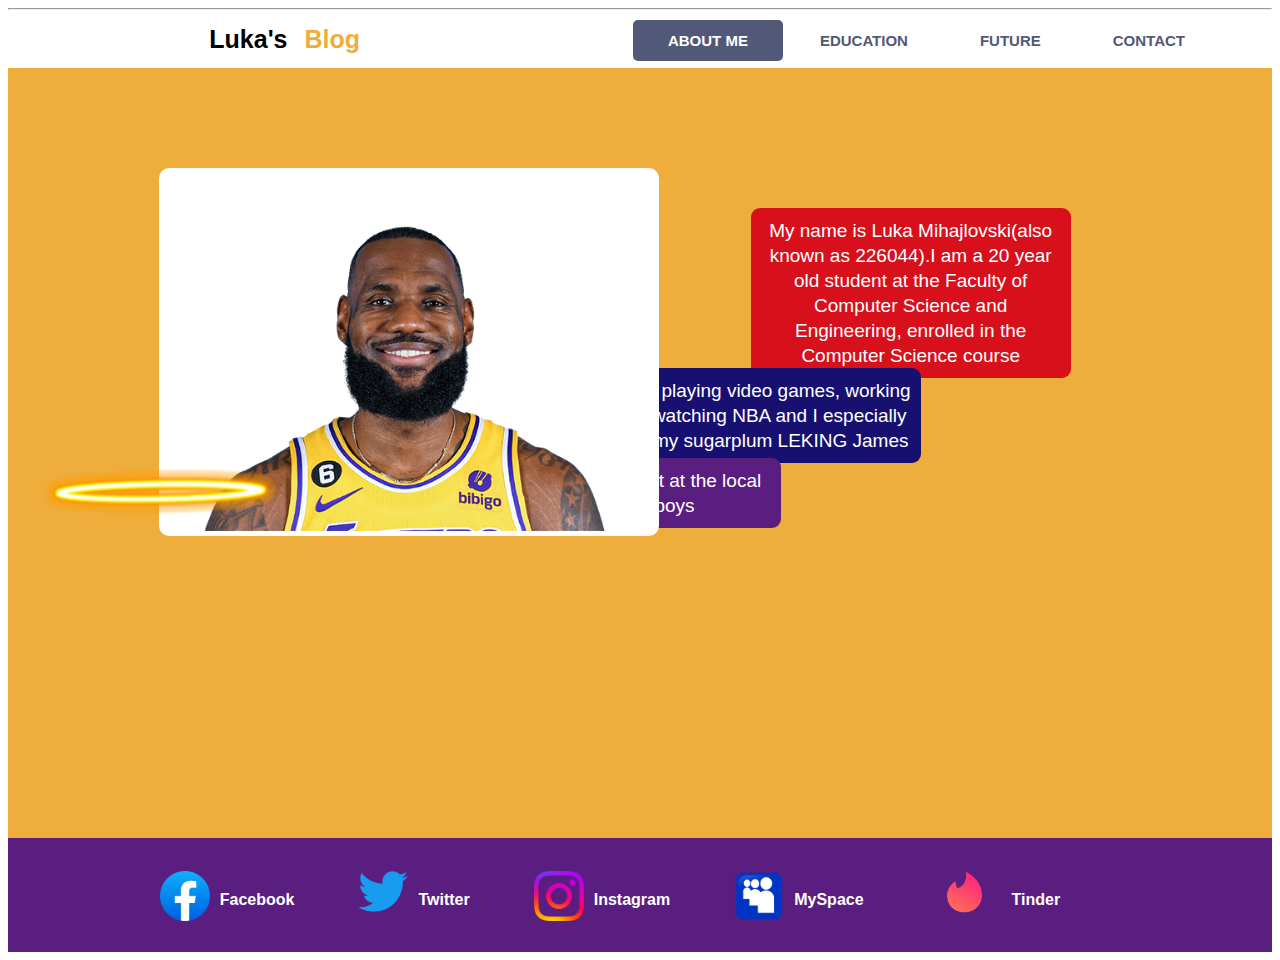
<file: index.html>
<!DOCTYPE html>
<html lang="en">
<head>
    <meta charset="UTF-8">
    <title>About-Me</title>
  <link rel="stylesheet" href="styles.css">
</head>
<body>
<hr/>
<div id="nav" style="height: 50px; font-size: 25px; align-items: center">
  <span style="font-weight: bold; position: relative; top: 7px;left:13%;font-family: Arial;">Luka's<span style="color:#efad3b;padding-left: 10px"> Blog</span></span>
  <table style="float: right">
    <tr>
      <td id="active"><a href="index.html"> ABOUT ME </a></td>
      <td><a href="Education.html"> EDUCATION </a></td>
      <td><a href="Future.html"> FUTURE </a></td>
      <td><a href="Contact.html"> CONTACT </a></td>
    </tr>
  </table>
</div>
<div id="home" style="background: #efad3b; height: 670px; text-align: center">
  <p id="firstp">My name is Luka Mihajlovski(also known as 226044).I am a 20 year old student at the Faculty of Computer Science and Engineering, enrolled in the Computer Science course</p>
  <p id="secondp">I love playing video games, working out, watching NBA and I especially love my sugarplum LEKING James</p>
  <p id="thirdp">I also like hanging out at the local pub with the boys </p>
  <img id="bron" src="LeKING.png" alt="Lebron gone" width="500">
  <img class="lebron" src="Halo.png" alt="where his halo" width="280">
</div>
<div style="background-color: #5a1e80">
<table id="table2">
  <tr><td><img src="Facebook.png" width="50px" style="display: inline-block" ><span>Facebook</span></td> <td><img src="Twitter.png " width="50px" style="display: inline-block"><span>Twitter</span></td> <td><img src="instagram.png " width="50px" style="display: inline-block"><span>Instagram</span></td> <td><img src="Myspace.png" width="50px" style="display: inline-block"><span>MySpace</span></td> <td><img src="Tinder.png" width="75px" style="display: inline-block"><span>Tinder</span></td></tr>
</table>
</div>
</body>
</html>
</file>
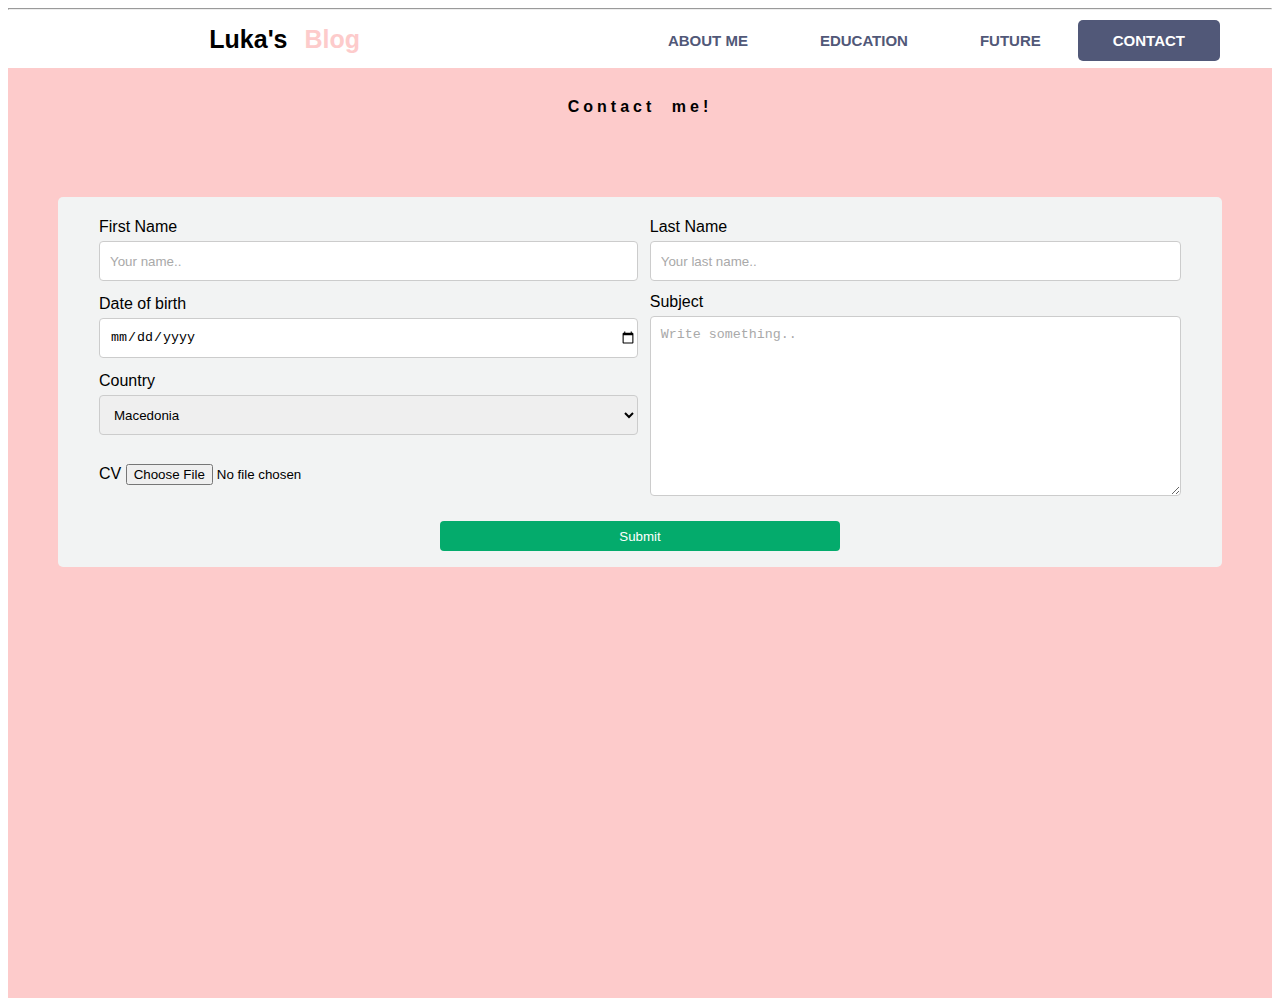
<file: Contact.html>
<!DOCTYPE html>
<html lang="en">
<head>
    <meta charset="UTF-8">
    <title> Contact </title>
    <link rel="stylesheet" href="styles.css">
</head>
<body>
    <hr/>
    <div id="nav" style="height: 50px; font-size: 25px; align-items: center">
        <span style="font-weight: bold; position: relative; top: 7px;left:13%">Luka's<span style="color:#fdcbcb;padding-left: 10px;font-weight:bold "> Blog</span></span>
        <table style="float: right; border: none">
            <tr>
                <td><a href="index.html"> ABOUT ME </a></td>
                <td><a href="Education.html"> EDUCATION </a></td>
                <td><a href="Future.html"> FUTURE </a></td>
                <td id="active"><a href="Contact.html"> CONTACT </a></td>
            </tr>
        </table>
    </div>
    <div id="contact" style="background: #fdcbcb; height: 900px; text-align: center">
        <div style="font-weight: bold; margin-bottom: 30px;letter-spacing: 4px;word-spacing: 8px"> Contact me! </div>
        <form>
            <table id="form">
                <tr>
                    <td>
                        <label> First Name </label>
                        <input type="text" value="Your name..">
                    </td>
                    <td>
                        <label> Last Name </label>
                        <input type="text" value="Your last name..">
                    </td>
                </tr>
                <tr>
                    <td>
                        <label> Date of birth </label>
                        <input type="date"  >
                    </td>
                    <td rowspan="3">
                        <label> Subject </label>
                        <textarea>Write something..</textarea>
                    </td>
                </tr>
                <tr>
                    <td>
                        <label> Country </label>
                        <select>
                            <option> Macedonia </option>
                            <option> Niger </option>
                            <option> USA </option>
                            <option> Australia </option>
                        </select>
                    </td>
                </tr>
                <tr>
                    <td>
                        CV <input type="file" name="Choose File">
                    </td>
                </tr>
            </table>
            <input type="Submit">
        </form>

    </div>

</body>
</html>
</file>
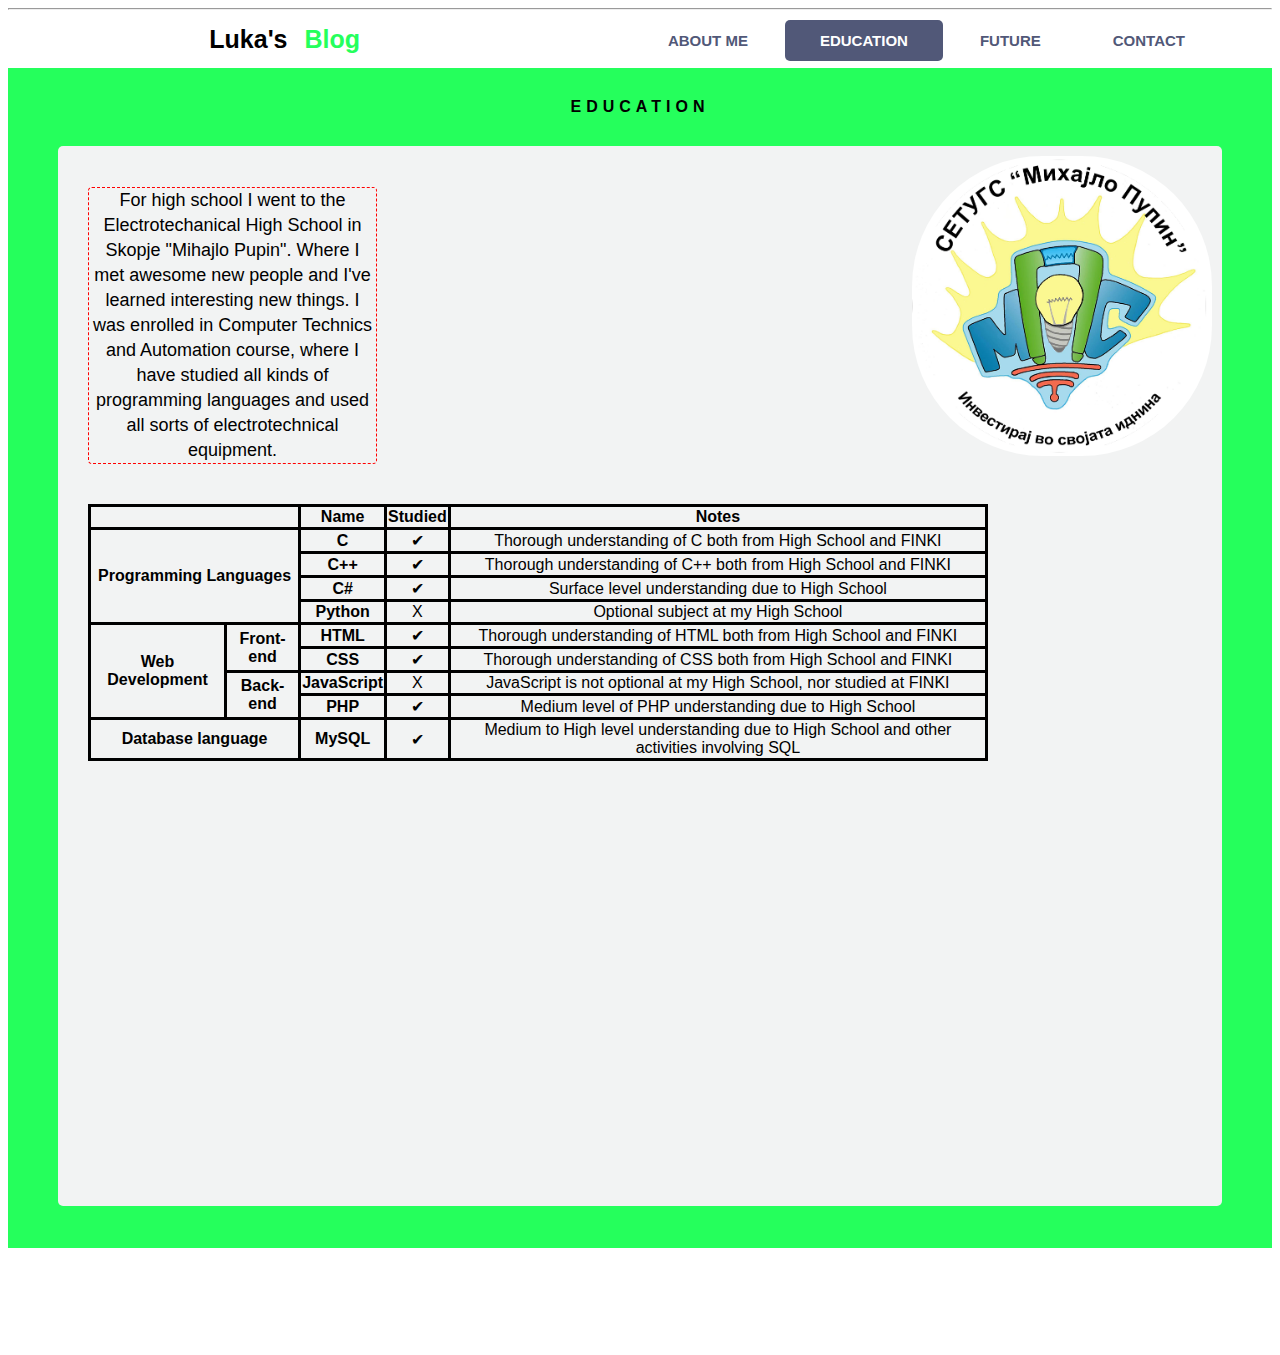
<file: Education.html>
<!DOCTYPE html>
<html lang="en">
<head>
    <meta charset="UTF-8">
    <title> Education </title>
    <link rel="stylesheet" href="styles.css">
</head>
<body>
    <hr/>
    <div id="nav" style="height: 50px; font-size: 25px; align-items: center">
        <span style="font-weight: bold; position: relative; top: 7px;left: 13%">Luka's<span style="color:#25ff5c;padding-left: 10px"> Blog</span></span>
        <table style="float: right; border: none">
            <tr>
                <td><a href="index.html"> ABOUT ME </a></td>
                <td id="active"><a href="Education.html"> EDUCATION </a></td>
                <td><a href="Future.html"> FUTURE </a></td>
                <td><a href="Contact.html"> CONTACT </a></td>
            </tr>
        </table>
    </div>
    <div id="info" style="background: #25ff5c; height: 1150px; text-align: center">
        <div style="font-weight: bold; margin-bottom: 30px;letter-spacing: 5px"> EDUCATION </div>
        <div id="container">
            <img src="Mihajlo.png" width="300px" style="float: right;border-radius: 130px;margin-right: -20px; margin-top: -20px">

            <span style="width: 26%;margin-top:1%;margin-right: 2%; float: left;line-height: 25px; font-size: large; border: red dashed 1px;border-radius: 4px">For high school I went to the Electrotechanical High School in Skopje "Mihajlo Pupin". Where I met awesome new people and I've learned interesting new things. I was enrolled in Computer Technics and Automation course, where I have studied all kinds of programming languages and used all sorts of electrotechnical equipment.</span>

            <table id="table" style="width: 900px">
                <tr style="font-weight: bold">
                    <td colspan="2"></td>
                    <td> Name </td>
                    <td> Studied </td>
                    <td> Notes </td>
                </tr>
                <tr>
                    <td colspan="2" rowspan="4"><b> Programming Languages </b></td>
                    <td><b> C </b></td>
                    <td> &#10004; </td>
                    <td> Thorough understanding of C both from High School and FINKI </td>
                </tr>
                <tr>
                    <td><b> C++ </b></td>
                    <td> &#10004; </td>

                    <td> Thorough understanding of C++ both from High School and FINKI </td>
                </tr>
                <tr>
                    <td><b> C# </b></td>
                    <td> &#10004; </td>

                    <td> Surface level understanding due to High School </td>
                </tr>
                <tr>
                    <td><b> Python</b></td>
                    <td> X </td>

                    <td> Optional subject at my High School </td>
                </tr>
                <tr>
                    <td rowspan="4"><b> Web Development </b></td>
                    <td rowspan="2"><b> Front-end </b></td>
                    <td><b> HTML </b></td>
                    <td> &#10004; </td>

                    <td> Thorough understanding of HTML both from High School and FINKI </td>
                </tr>
                <tr>
                    <td><b> CSS </b></td>
                    <td> &#10004; </td>

                    <td> Thorough understanding of CSS both from High School and FINKI </td>
                </tr>
                <tr>
                    <td rowspan="2"><b> Back-end </b></td>
                    <td><b> JavaScript </b></td>
                    <td> X </td>

                    <td> JavaScript is not optional at my High School, nor studied at FINKI</td>
                </tr>
                <tr>
                    <td><b> PHP </b></td>
                    <td> &#10004; </td>

                    <td> Medium level of PHP understanding due to High School </td>
                </tr>
                <tr>
                    <td colspan="2"><b> Database language </b></td>
                    <td><b> MySQL </b></td>
                    <td> &#10004; </td>

                    <td> Medium to High level understanding due to High School and other activities involving SQL </a> </td>
                </tr>
            </table>
            <iframe src="https://www.google.com/maps/embed?pb=!1m18!1m12!1m3!1d4193.1777325134135!2d21.48498318714229!3d41.9997516901915!2m3!1f0!2f0!3f0!3m2!1i1024!2i768!4f13.1!3m3!1m2!1s0x13543fd4c184b2e7%3A0x654b8229281c852a!2sElectrotechnical%20High%20School%20%E2%80%9EMihajlo%20Pupin%E2%80%9C!5e0!3m2!1sen!2smk!4v1688393831499!5m2!1sen!2smk" width="100%" height="550" style="border:0;padding-top: 80px;" allowfullscreen="" loading="lazy" referrerpolicy="no-referrer-when-downgrade"></iframe>

        </div>
    </div>
</body>
</html>
</file>
<file: styles.css>
#nav {
    padding-left: 50px;
    padding-right: 50px;
    font-family: Arial;
}
#nav table tr td {
    padding: 12px 35px;
    font-size: 15px;
    font-family: Arial;
}
td a:link {
    color: #515878;
    font-weight: bold;
}
td a:visited {
    color: #515878;
}
#active {
    background: #515878;
    border-radius: 5px;
}
#active a:link {
    color: white;
}
#active a:visited {
    color: white;
}
#table {
    border: medium solid black;
    border-collapse: collapse;
    font-family: Arial, serif;

}
#table tbody {
    position: relative;
    top: 40px;

}
#table tr td {
    border: medium solid black;
    border-collapse: collapse;
    font-family: Arial, serif;
}
div, span {
    font-family: Arial, serif;
}
#home {
    padding-top: 100px;
    padding-left: 50px;
    padding-right: 50px;
}
a {
    text-decoration: none;
}
#contact {
    padding-top: 30px;
    padding-left: 50px;
    padding-right: 50px;
}
#form {
    height: 300px;
    margin-bottom: 10px;
}
form {
    margin-top: 7%;
    background: #f2f3f3;
    height: 350px;
    border-radius: 5px;
    padding: 10px 30px;
}
form table{
    height: 100%;
    width: 100%;
    border-spacing: 10px;
}
form td {
    width: 550px;
    text-align: left;
    height: 50px;
}
input[type=text] {
    width: 100%;
    margin-top: 5px;
    height: 40px;
    border: 1px solid #ccc;
    border-radius: 4px;
    box-sizing: border-box;
    padding-left: 10px;
    color: darkgray;
}
input[type=date] {
    width: 100%;
    margin-top: 5px;
    height: 40px;
    border: 1px solid #ccc;
    border-radius: 4px;
    box-sizing: border-box;
    padding-left: 10px;
}
select {
    width: 100%;
    margin-top: 5px;
    height: 40px;
    border: 1px solid #ccc;
    border-radius: 4px;
    box-sizing: border-box;
    padding-left: 10px;
}
textarea {
    width: 100%;
    margin-top: 5px;
    height: 180px;
    border: 1px solid #ccc;
    border-radius: 4px;
    box-sizing: border-box;
    padding: 10px;
    color: darkgray;
}
input[type=submit] {
    background: #04ab6c;
    color: white;
    border-radius: 4px;
    width: 400px;
    height: 30px;
    border: none;
}
#info {
    padding-top: 30px;
    padding-left: 50px;
    padding-right: 50px;
}
#container {
    background: #f2f3f3;
    height: 1000px;
    border-radius: 5px;
    padding: 30px;
}
#firstp,#secondp,#thirdp {
    width: 300px;
    line-height: 25px;
    font-size: 19px;
    float: right;
    margin-right: 13%;
    padding: 10px 10px 10px 10px;
    border-radius: 9px;
    background: #d7101c;
    display: inline-block;
    color: white;
    margin-top: 40px;
}
.lebron {
    position: relative;
    left:-90px;
    top:-185px
}
#bron {
    background: white;
    padding-bottom: 5px;
    border-radius: 10px;
    margin-right: -300px;
}
#secondp {
  margin-right: -170px;
    margin-top: 200px;
    background: #181070;
}
#thirdp {
    margin-right: -180px;
    margin-top: 290px;
    background: #5a1e80;
}

#table2 span{
    padding-top: 20px;
    padding-right: 60px;
    padding-left: 10px;
    padding-bottom:40px;
    display: inline-block;
    float: right;
    color: white;
    font-weight: bold;
}
#table2 {
    margin: auto;
    padding-top: 30px;
}
#table2 td:last-of-type {
    padding-left: 0px;
}
</file>
